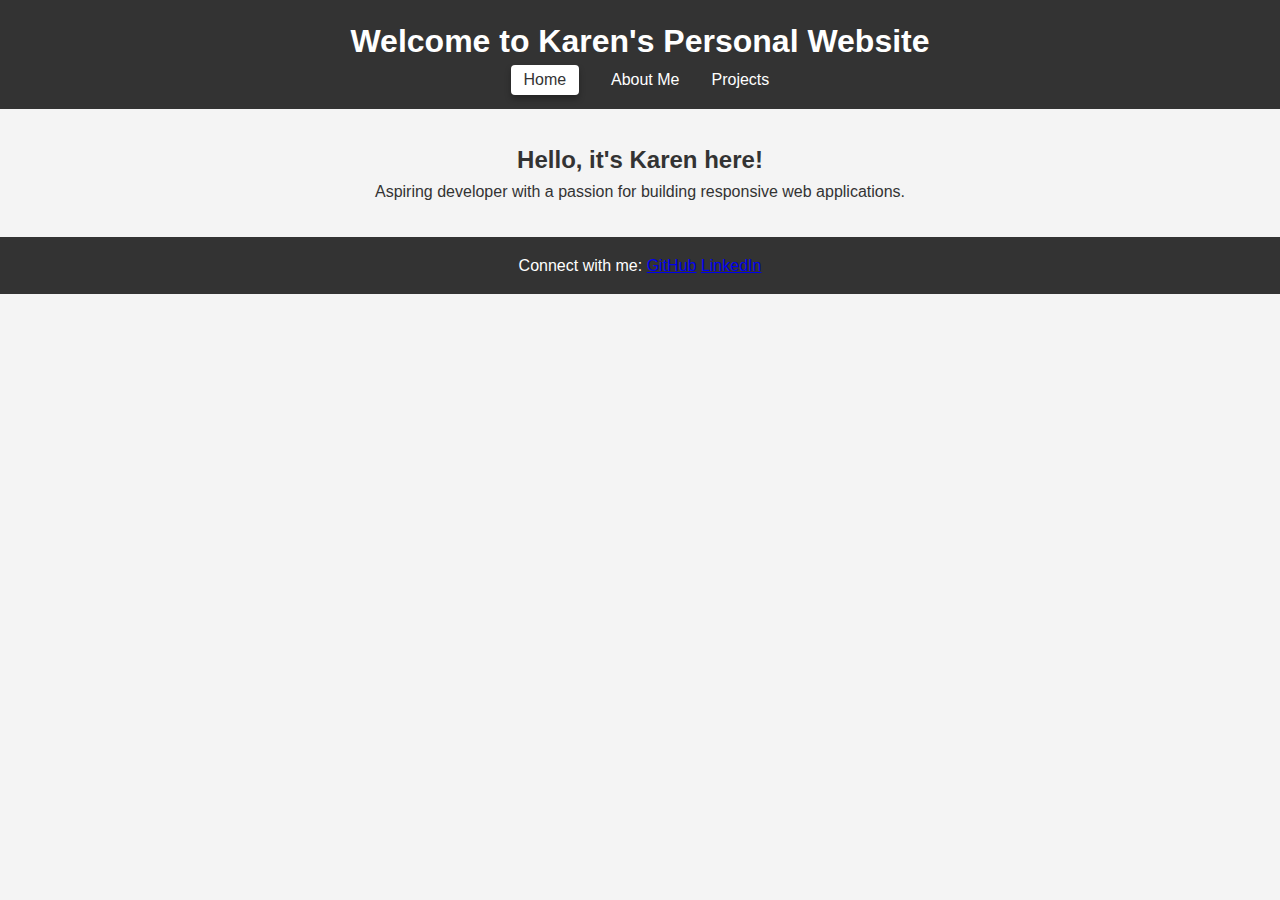
<file: index.html>
<!DOCTYPE html>
<html lang="en">
<head>
  <meta charset="UTF-8" />
  <meta name="viewport" content="width=device-width, initial-scale=1.0"/>
  <title>Home - My Website</title>
  <link rel="stylesheet" href="style.css" />
</head>
<body>
  <header>
    <h1>Welcome to Karen's Personal Website</h1>
    <nav>
  <ul>
    <li><a href="index.html" class="active">Home</a></li>
    <li><a href="about.html">About Me</a></li>
    <li><a href="projects.html">Projects</a></li>
  </ul>
</nav>
  </header>

  <main>
    <section class="hero">
      <h2>Hello, it's Karen here!</h2>
      <p>Aspiring developer with a passion for building responsive web applications.</p>
    </section>
  </main>

  <footer>
    <p>Connect with me:
      <a href="https://github.com/karenyvx" target="_blank">GitHub</a> 
      <a href="https://linkedin.com/in/karenyvx" target="_blank">LinkedIn</a>
    </p>
  </footer>
</body>
</html>
</file>
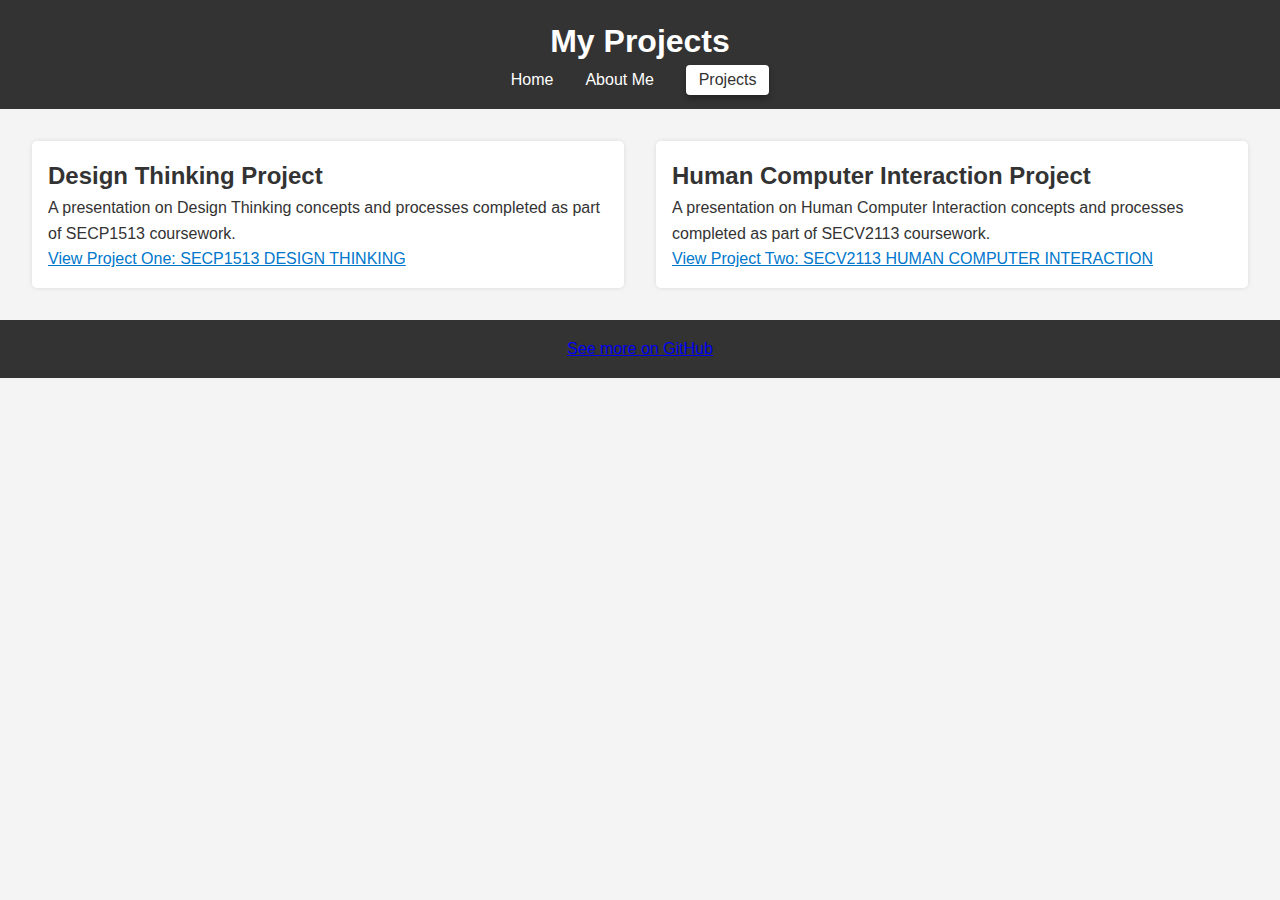
<file: projects.html>
<!DOCTYPE html>
<html lang="en">
<head>
  <meta charset="UTF-8" />
  <meta name="viewport" content="width=device-width, initial-scale=1.0"/>
  <title>Projects</title>
  <link rel="stylesheet" href="style.css" />
</head>
<body>
  <header>
    <h1>My Projects</h1>
    <nav>
  <ul>
    <li><a href="index.html">Home</a></li>
    <li><a href="about.html">About Me</a></li>
    <li><a href="projects.html" class="active">Projects</a></li>
  </ul>
</nav>
  </header>

  <main>
    <section class="projects-grid">
      <div class="project">
  <h2>Design Thinking Project</h2>
  <p>A presentation on Design Thinking concepts and processes completed as part of SECP1513 coursework.</p>
  <a href="https://github.com/karenyvx/SECP1513-DESIGN-THINKING/blob/main/SECP1513%20Design%20Thinking.pdf" target="_blank" rel="noopener noreferrer">View Project One: SECP1513 DESIGN THINKING</a>
	</div>
      <div class="project">
  <h2>Human Computer Interaction Project</h2>
  <p>A presentation on Human Computer Interaction concepts and processes completed as part of SECV2113 coursework.</p>
	<a href="https://github.com/karenyvx/HCI/blob/main/PR01%20-%20Project%204.pdf" target="_blank" rel="noopener noreferrer">View Project Two: SECV2113 HUMAN COMPUTER INTERACTION</a>
</div>

    </section>
  </main>

  <footer>
  <p>
    <a href="https://github.com/karenyvx" target="_blank">See more on GitHub</a>
  </p>
</footer>

</body>
</html>
</file>
<file: style.css>
* {
  box-sizing: border-box;
  margin: 0;
  padding: 0;
}

body {
  font-family: Arial, sans-serif;
  line-height: 1.6;
  background: #f4f4f4;
  color: #333;
}

header, footer {
  background-color: #333;
  color: white;
  padding: 1rem;
  text-align: center;
}

nav ul {
  display: flex;
  justify-content: center;
  list-style: none;
  padding: 0;
}

nav ul li {
  margin: 0 1rem;
}

nav a {
  color: white;
  text-decoration: none;
}

main {
  padding: 2rem;
}

.hero, .about {
  display: flex;
  flex-direction: column;
  align-items: center;
  text-align: center;
}

.about {
  max-width: 800px;
  margin: auto;
}

.about img {
  width: 150px;
  height: 150px;
  object-fit: cover;
  border-radius: 50%;
  margin-bottom: 1rem;
}


.projects-grid {
  display: grid;
  grid-template-columns: 1fr 1fr;
  gap: 2rem;
}

.project {
  background: white;
  padding: 1rem;
  border-radius: 5px;
  box-shadow: 0 0 5px rgba(0,0,0,0.1);
}

@media (max-width: 768px) {
  .projects-grid {
    grid-template-columns: 1fr;
  }

  nav ul {
    flex-direction: column;
  }
}

nav a.active {
  background-color: #ffffff;
  color: #333;
  box-shadow: 0 4px 6px rgba(0, 0, 0, 0.3);
  border-radius: 4px;
  padding: 0.4rem 0.8rem;
}

.project a {
  color: #0077cc;
  text-decoration: underline;
}

.project a:hover {
  color: #005999;
}
</file>
